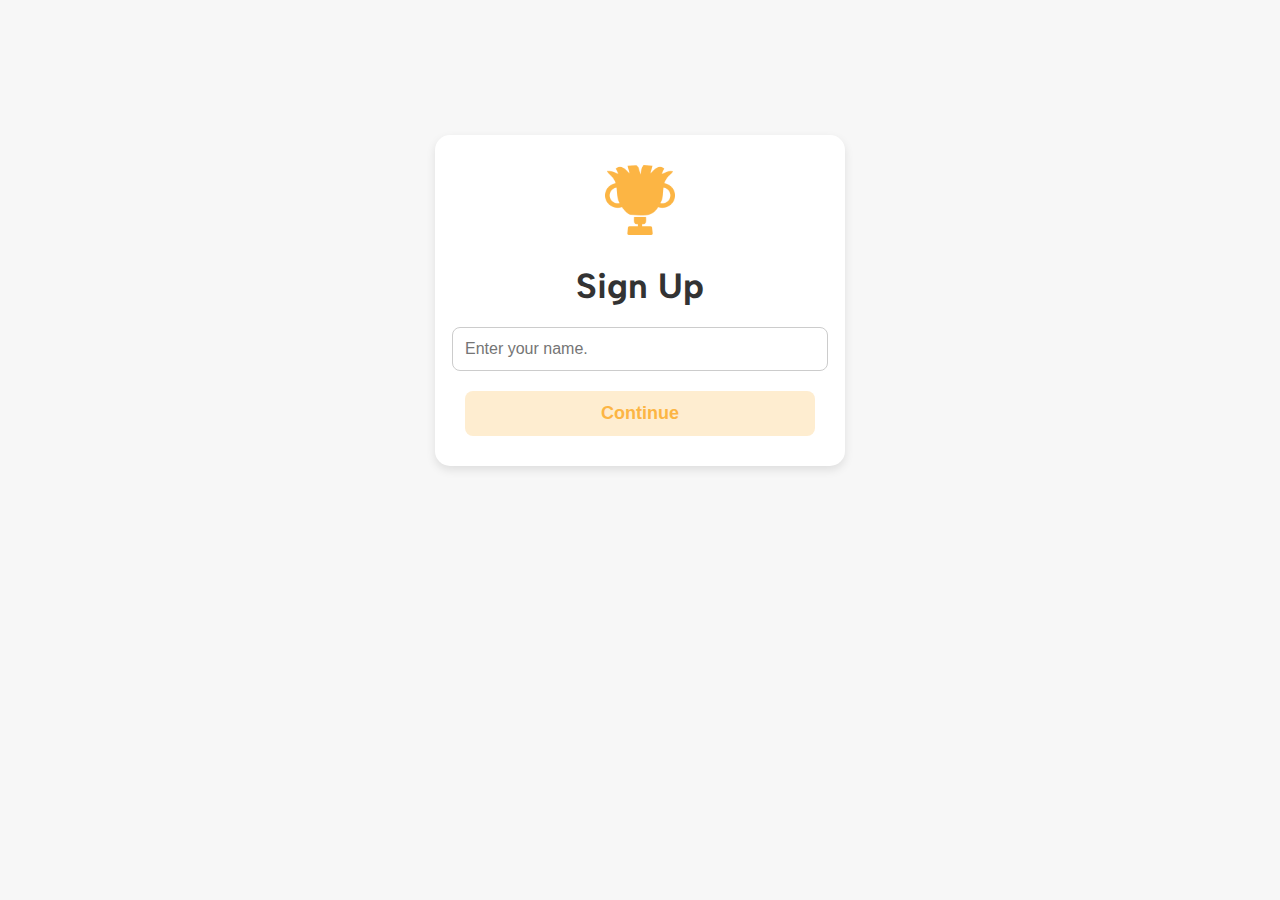
<file: index.html>
<!DOCTYPE html>
<html>
    <head>
        <title>Welcome to Chorenament!</title>
        <style>
            @font-face {
                font-family: 'Albert Sans Bold';
                src: url(AlbertSans-Bold.ttf) format('truetype');
            }

            body {
                display: flex;
                flex-direction: column;
                justify-content: flex-start; 
                align-items: center; 
                height: 100vh;
                margin: 0;
                background-color: #f7f7f7; 
            }

            h1 {
                font-size: 35px;
                font-family: 'Albert Sans Bold';
                margin: 10px 0;
                color: #333; 
            }

            .logo {
                width: 70px;
                margin-bottom: 20px; 
            }

            .content {
                display: flex;
                flex-direction: column;
                align-items: center;
                margin-top: 15vh; 
                background-color: #fff; 
                padding: 30px;
                border-radius: 15px; 
                box-shadow: 0 4px 10px rgba(0, 0, 0, 0.1); 
            }

            .input-box {
                width: 100%;
                padding: 12px;
                margin: 10px 0;
                border: 1px solid #ccc;
                border-radius: 8px; 
                font-size: 16px;
                outline: none; 
                transition: border-color 0.3s ease; 
            }

            .input-box:focus {
                border-color: #FCB544; 
            }

            .btn {
                padding: 12px 20px;
                font-size: 18px;
                font-family: sans-serif;
                border: none;
                border-radius: 8px;
                cursor: pointer;
                transition: 0.3s;
                width: 350px;
                text-align: center;
                margin-top: 10px; 
            }

            /* Let's go button */
            .btn-signup {
                background-color: #FEEDD0;
                color: #FCB544;
                font-weight: bold;
            }

            .btn-signup:hover {
                background-color: #FCB544;
                color: #fff;
            }

        </style>   
    </head>

    <body>
        <div class="content">
            <img src="logo.txt" alt="Chorenament Logo" class="logo">
            <h1>Sign Up</h1>

            <input type="text" class="input-box" placeholder="Enter your name.">

            <button class="btn btn-signup">Continue</button>
        </div>

        <script>
            function redirect() {
                window.location.href = "JoinTeam.html"; 
            }
        </script>

    </body>
</html>
</file>
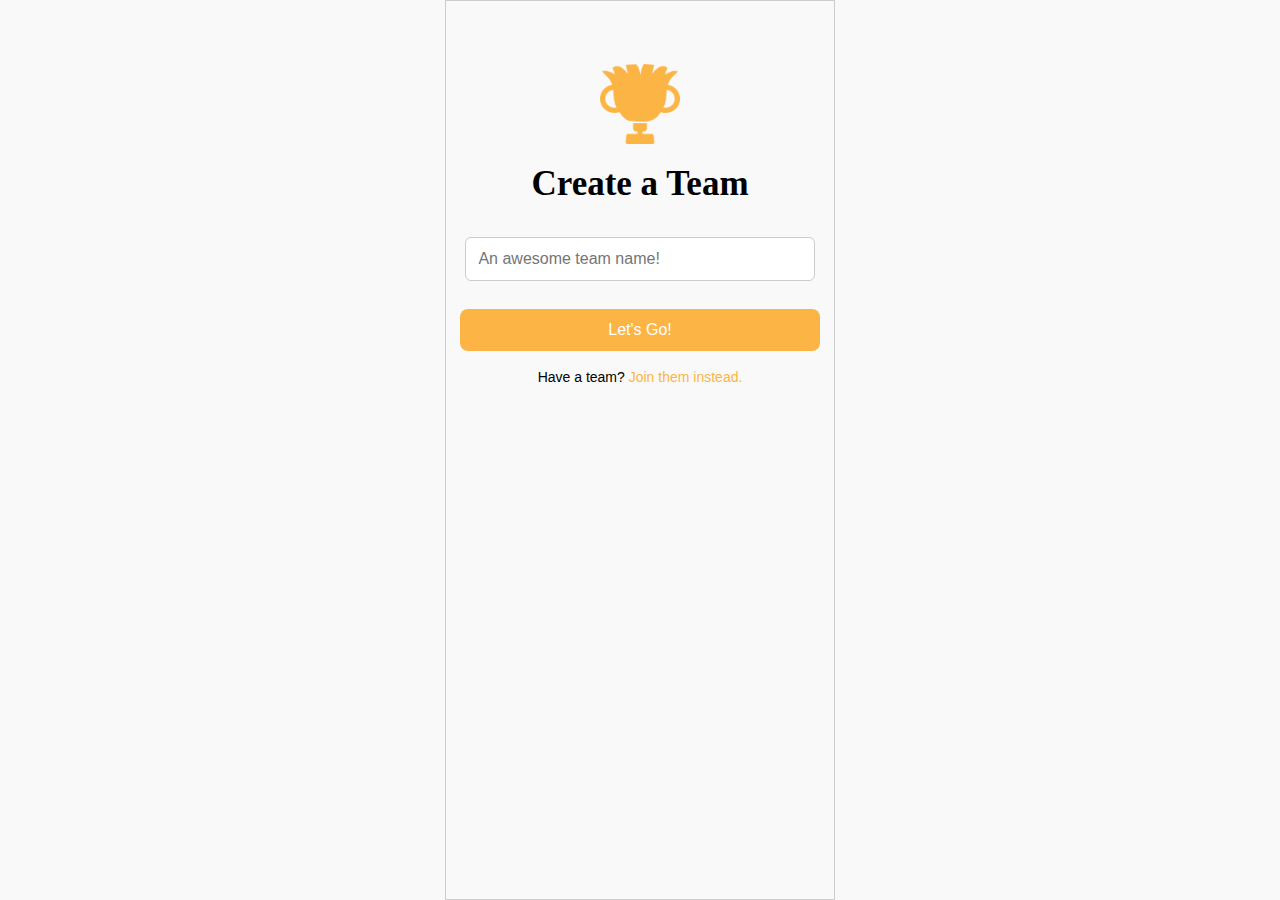
<file: CreateTeam.html>
<!DOCTYPE html>
<html lang="en">
<head>
  <meta charset="UTF-8" />
  <meta name="viewport" content="width=device-width, initial-scale=1.0"/>
  <title>Create a Team</title>
  <style>
    body {
      margin: 0;
      padding: 0;
      font-family: 'Segoe UI', sans-serif;
      background-color: #f9f9f9;
      max-width: 390px;
      margin: 0 auto;
      border: 1px solid #ccc;
      height: 100vh;
      box-sizing: border-box;
      display: flex;
      flex-direction: column;
      align-items: center;
    }

    .content {
      display: flex;
      flex-direction: column;
      align-items: center;
      margin-top: 7vh;
      width: 90%;
    }

    .logo {
      width: 80px;
      margin-bottom: 10px;
    }

    h1 {
      font-size: 35px;
      font-family: 'American Typewriter', serif;
      margin: 10px 0 25px 0;
      text-align: center;
    }

    .input-box {
      width: 100%;
      padding: 12px;
      margin: 8px 0;
      border: 1px solid #ccc;
      border-radius: 6px;
      font-size: 16px;
      box-sizing: border-box;
    }

    .btn {
      padding: 12px 20px;
      font-size: 16px;
      font-family: sans-serif;
      border: none;
      border-radius: 8px;
      cursor: pointer;
      transition: 0.3s ease;
      width: 100%;
      max-width: 320px;
      text-align: center;
      margin-top: 20px;
      display: inline-block;
      text-decoration: none;
    }

    .btn-letsgo {
      background-color: #FCB544;
      color: white;
    }

    .bottom-text {
      margin-top: 18px;
      font-family: sans-serif;
      font-size: 14px;
      text-align: center;
    }

    .bottom-text a {
      color: #FCB544;
      text-decoration: none;
    }
  </style>
</head>
<body>

  <div class="content">
    <img src="logo.txt" alt="Chorenament Logo" class="logo">
    <h1>Create a Team</h1>

    <input type="text" class="input-box" placeholder="An awesome team name!">

    <a href="LoadPage.html" class="btn btn-letsgo">Let's Go!</a>

    <p class="bottom-text">
      Have a team?
      <a href="JoinTeam.html">Join them instead.</a>
    </p>
  </div>

</body>
</html>
</file>
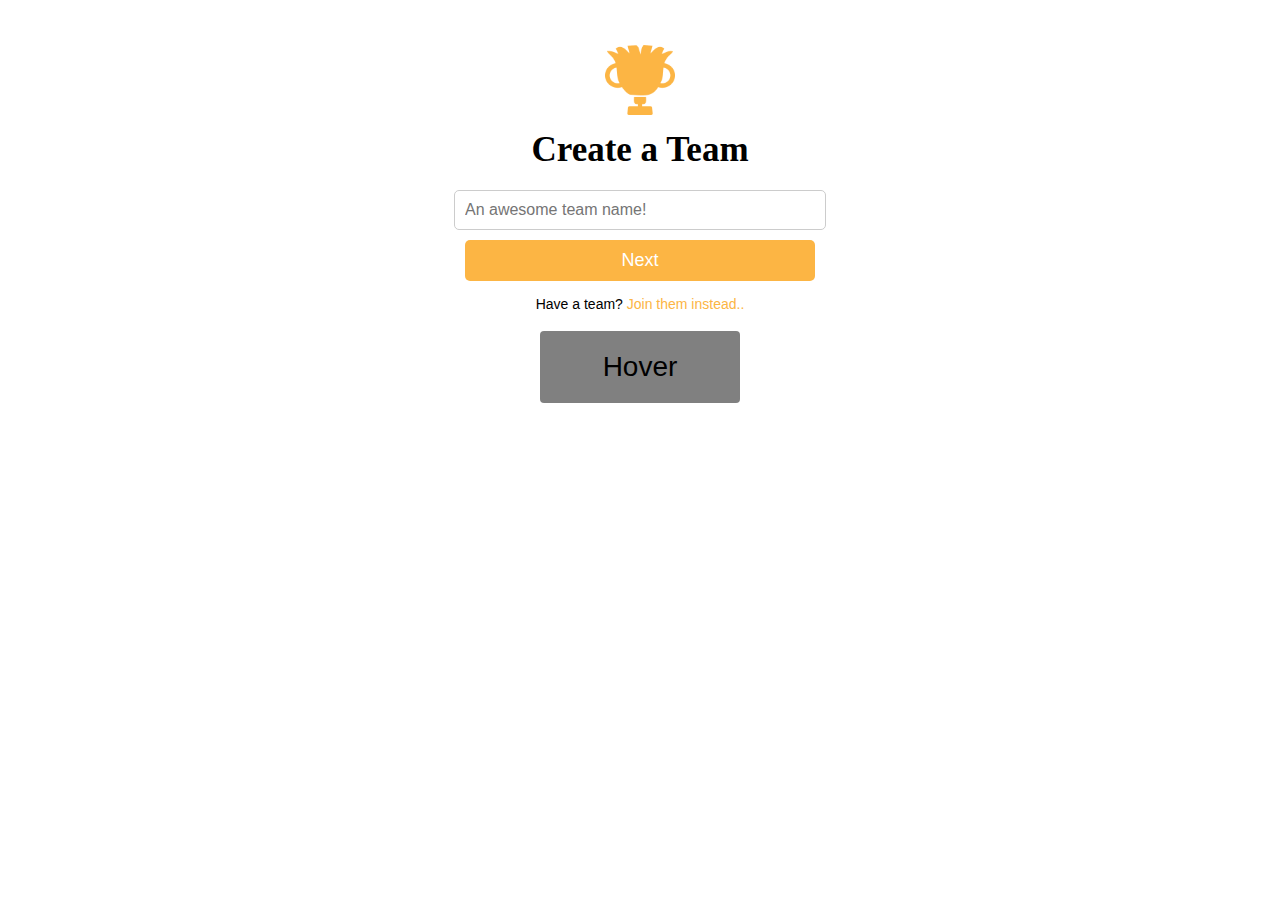
<file: Invite.html>
<!DOCTYPE html>
<html>
    <head>
        <title>Log In to Chorenament</title>
        <style>

            body {
                display: flex;
                flex-direction: column;
                justify-content: flex-start; /*aligns content towards the top*/
                align-items: center; /* centers content horizontally */
                height: 100vh;
                margin: 0;
            }

            h1 {
                font-size: 35px;
                font-family: 'American Typewriter', serif;
                margin: 10px 0;
            }

            .logo {
                width: 70px;
                margin-bottom: 5px;
            }

            .content {
                display: flex;
                flex-direction: column;
                align-items: center;
                margin-top: 5vh; /* pushes content down one-third from the top of the page */
            }


            /*button styles*/
            .btn {
                padding: 10px 20px;
                font-size: 18px;
                font-family: sans-serif;
                border: none;
                border-radius: 5px;
                cursor: pointer;
                transition: 0.3s;
                width: 350px; /*buttons are the same width*/
                text-align: center;
            }

            /* Log In button */
            .btn-letsgo {
                background-color: #FCB544;
                color: white;
            }

            .input-box {
                width: 100%;
                padding: 10px;
                margin: 10px 0;
                border: 1px solid #ccc;
                border-radius: 5px;
                font-size: 16px;
            }

            .button {
                display: inline-block;
                border-radius: 4px;
                background-color: gray;
                border: none;
                color: black;
                text-align: center;
                font-size: 28px;
                padding: 20px;
                width: 200px;
                transition: all 0.5s;
                cursor: pointer;
                margin: 5px;
            }

            .button span {
                cursor: pointer;
                display: inline-block;
                position: relative;
                transition: 0.5s;
            }

            .button span:after {
                content: '\00bb';
                position: absolute;
                opacity: 0;
                top: 0;
                right: -20px;
                transition: 0.5s;
            }

            .button:hover span {
                padding-right: 25px;
            }

            .button:hover span:after {
                opacity: 1;
                right: 0;
            }


        </style>   
    </head>

    <body>
        
        <div class="content">
            <img src="logo.txt" alt = "Chorenament Logo" class="logo"> <!--Can't download other logos, using this one as placeholder-->
            <h1>Create a Team</h1>

            <input type="text" class="input-box" placeholder="An awesome team name!"></inputtype>

            <button class="btn btn-letsgo">Next</button> <!--Should link to invite options page-->

            <p style="margin-top: 15px; font-family: sans-serif; font-size: 14px;">
                Have a team?
                <a href="#" style="color: #FCB544; text-decoration: none;">Join them instead..</a> <!--'#' is just a placeholder for the page it will link to--> 
            </p>

            <button class="button" style="vertical-align:middle"><span>Hover </span></button>

        </div>
        
    </body>


</html>
</file>
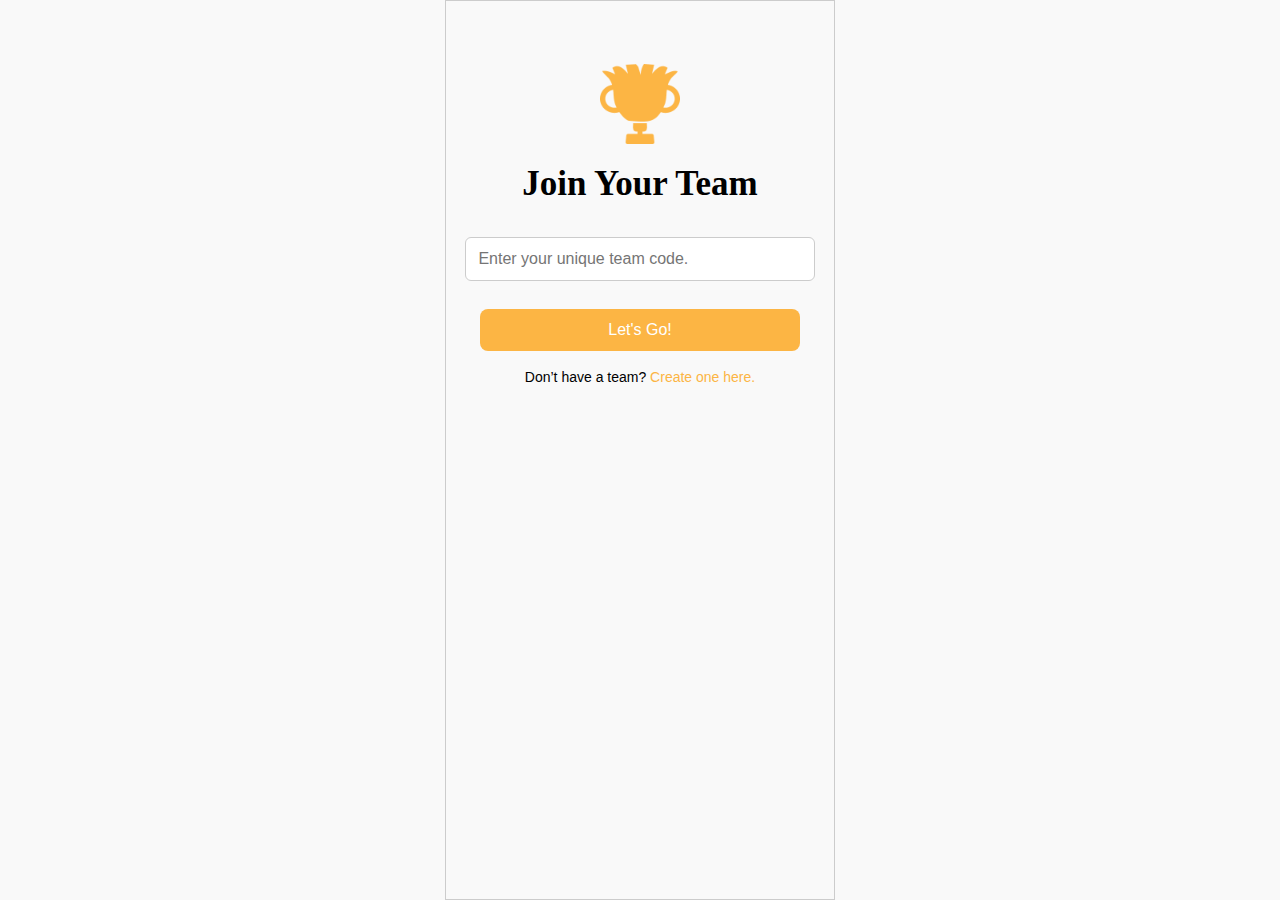
<file: JoinTeam.html>
<!DOCTYPE html>
<html lang="en">
<head>
  <meta charset="UTF-8" />
  <meta name="viewport" content="width=device-width, initial-scale=1.0"/>
  <title>Join Your Team</title>
  <style>
    body {
      margin: 0;
      padding: 0;
      font-family: 'Segoe UI', sans-serif;
      background-color: #f9f9f9;
      max-width: 390px;
      margin: 0 auto;
      border: 1px solid #ccc;
      height: 100vh;
      box-sizing: border-box;
      display: flex;
      flex-direction: column;
      align-items: center;
    }

    .content {
      display: flex;
      flex-direction: column;
      align-items: center;
      margin-top: 7vh;
      width: 90%;
    }

    .logo {
      width: 80px;
      margin-bottom: 10px;
    }

    h1 {
      font-size: 35px;
      font-family: 'American Typewriter', serif;
      margin: 10px 0 25px 0;
      text-align: center;
    }

    .input-box {
      width: 100%;
      padding: 12px;
      margin: 8px 0;
      border: 1px solid #ccc;
      border-radius: 6px;
      font-size: 16px;
      box-sizing: border-box;
    }

    .btn {
      padding: 12px 20px;
      font-size: 16px;
      font-family: sans-serif;
      border: none;
      border-radius: 8px;
      cursor: pointer;
      transition: 0.3s ease;
      width: 100%;
      max-width: 320px;
      text-align: center;
      margin-top: 20px;
    }

    .btn-letsgo {
      background-color: #FCB544;
      color: white;
    }

    .bottom-text {
      margin-top: 18px;
      font-family: sans-serif;
      font-size: 14px;
      text-align: center;
    }

    .bottom-text a {
      color: #FCB544;
      text-decoration: none;
    }
  </style>
</head>
<body>

  <div class="content">
    <img src="logo.txt" alt="Chorenament Logo" class="logo">
    <h1>Join Your Team</h1>

    <input type="text" class="input-box" placeholder="Enter your unique team code.">

    <button class="btn btn-letsgo">Let's Go!</button>

    <p class="bottom-text">
      Don’t have a team?
      <a href="CreateTeam.html">Create one here.</a>
    </p>
  </div>

</body>
</html>
</file>
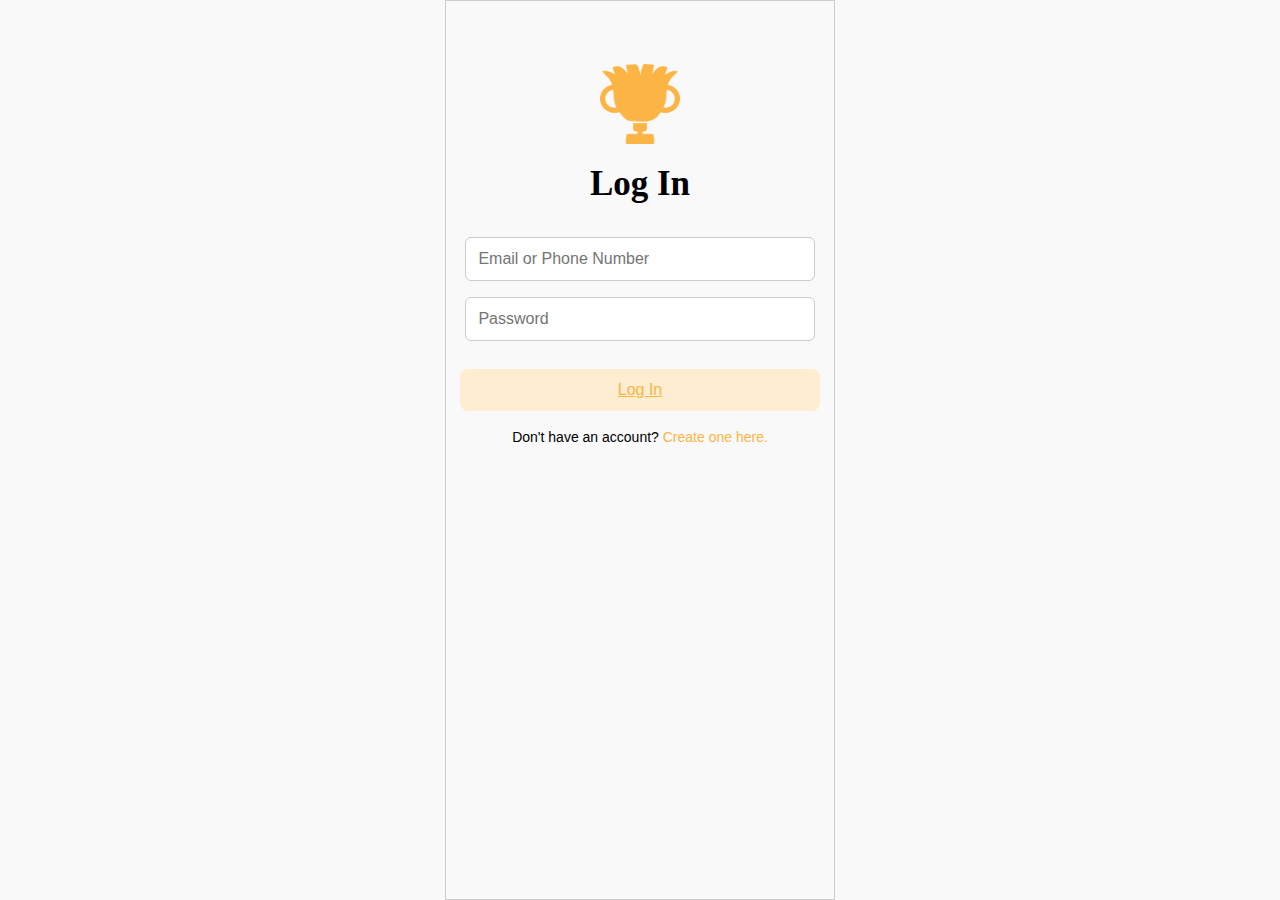
<file: LogIn.html>
<!DOCTYPE html>
<html lang="en">
<head>
  <meta charset="UTF-8" />
  <meta name="viewport" content="width=device-width, initial-scale=1.0"/>
  <title>Log In to Chorenament</title>
  <style>
    body {
      margin: 0;
      padding: 0;
      font-family: 'Segoe UI', sans-serif;
      background-color: #f9f9f9;
      max-width: 390px;
      margin: 0 auto;
      border: 1px solid #ccc;
      height: 100vh;
      box-sizing: border-box;
      display: flex;
      flex-direction: column;
      align-items: center;
    }

    .content {
      display: flex;
      flex-direction: column;
      align-items: center;
      margin-top: 7vh;
      width: 90%;
    }

    .logo {
      width: 80px;
      margin-bottom: 10px;
    }

    h1 {
      font-size: 35px;
      font-family: 'American Typewriter', serif;
      margin: 10px 0 25px 0;
      text-align: center;
    }

    .input-box {
      width: 100%;
      padding: 12px;
      margin: 8px 0;
      border: 1px solid #ccc;
      border-radius: 6px;
      font-size: 16px;
      box-sizing: border-box;
    }

    .btn {
      padding: 12px 20px;
      font-size: 16px;
      font-family: sans-serif;
      border: none;
      border-radius: 8px;
      cursor: pointer;
      transition: 0.3s ease;
      width: 100%;
      max-width: 320px;
      text-align: center;
      margin-top: 20px;
    }

    .btn-login {
      background-color: #FEEDD0;
      color: #FCB544;
    }

    .bottom-text {
      margin-top: 18px;
      font-family: sans-serif;
      font-size: 14px;
      text-align: center;
    }

    .bottom-text a {
      color: #FCB544;
      text-decoration: none;
    }
  </style>
</head>
<body>

  <div class="content">
    <img src="logo.txt" alt="Chorenament Logo" class="logo">
    <h1>Log In</h1>

    <input type="text" id="email" class="input-box" placeholder="Email or Phone Number">
    <input type="password" id="password" class="input-box" placeholder="Password">

    <a href="JoinTeam.html" id="login-btn" class="btn btn-login">Log In</a>

    <p class="bottom-text">
      Don't have an account?
      <a href="JoinTeam.html">Create one here.</a>
    </p>
  </div>

</body>
</html>
</file>
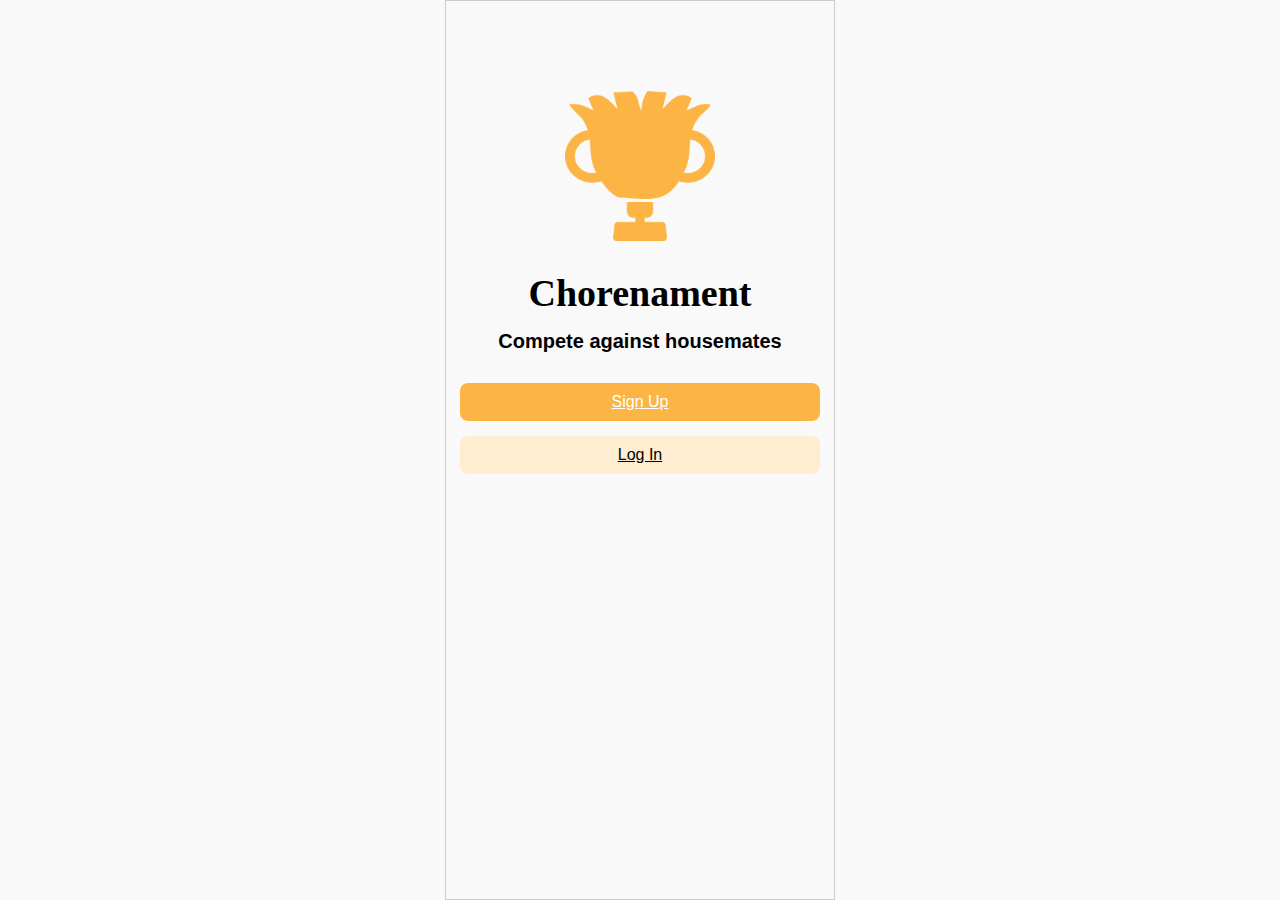
<file: SignInLogIn.html>
<!DOCTYPE html>
<html lang="en">
<head>
  <meta charset="UTF-8" />
  <meta name="viewport" content="width=device-width, initial-scale=1.0"/>
  <title>Welcome to Chorenament</title>
  <style>
    body {
      margin: 0;
      padding: 0;
      font-family: 'Segoe UI', sans-serif;
      background-color: #f9f9f9;
      max-width: 390px;
      margin: 0 auto;
      border: 1px solid #ccc;
      height: 100vh;
      box-sizing: border-box;
      display: flex;
      flex-direction: column;
      align-items: center;
    }

    .content {
      display: flex;
      flex-direction: column;
      align-items: center;
      margin-top: 10vh;
      width: 90%;
    }

    .logo {
      width: 150px;
      margin-bottom: 20px;
    }

    h1 {
      font-size: 38px;
      font-family: 'American Typewriter', serif;
      margin: 10px 0;
      text-align: center;
    }

    h2 {
      font-size: 20px;
      font-family: sans-serif;
      margin: 5px 0;
      text-align: center;
    }

    .button-container {
      display: flex;
      flex-direction: column;
      align-items: center;
      gap: 15px;
      margin-top: 25px;
      width: 100%;
    }

    .btn {
      padding: 10px 20px;
      font-size: 16px;
      font-family: sans-serif;
      border: none;
      border-radius: 8px;
      cursor: pointer;
      transition: 0.3s ease;
      width: 100%;
      max-width: 320px;
      text-align: center;
    }

    .btn-signup {
      background-color: #FCB544;
      color: white;
    }

    .btn-login {
      background-color: #FEEDD0;
      color: black;
    }

  </style>
</head>
<body>

  <div class="content">
    <img src="logo.txt" alt="Chorenament Logo" class="logo">
    <h1>Chorenament</h1>
    <h2>Compete against housemates</h2>

    <div class="button-container">
      <a href="SignUp.html" class="btn btn-signup">Sign Up</a>
      <a href="LogIn.html" class="btn btn-login">Log In</a>
    </div>
  </div>

</body>
</html>
</file>
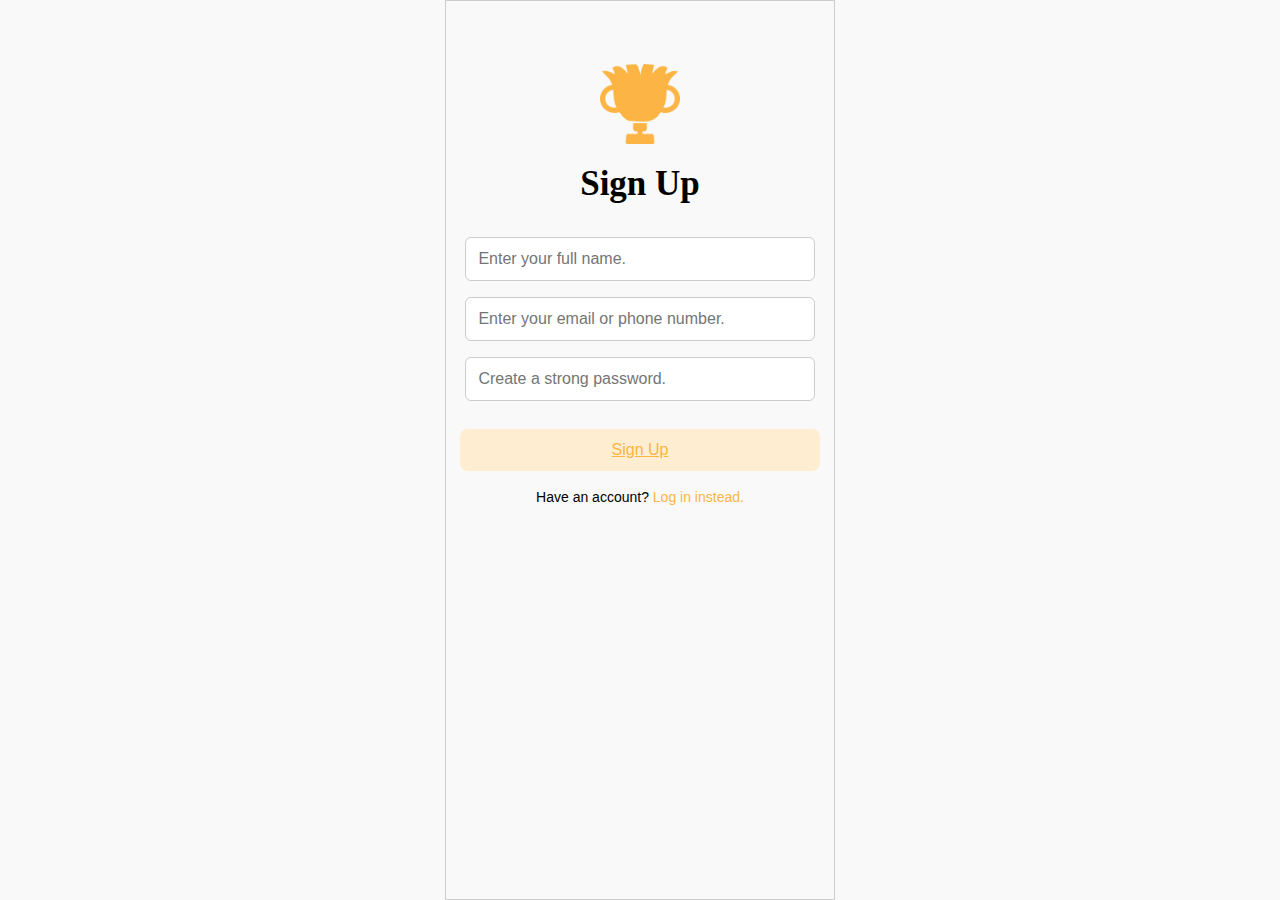
<file: SignUp.html>
<!DOCTYPE html>
<html lang="en">
<head>
  <meta charset="UTF-8" />
  <meta name="viewport" content="width=device-width, initial-scale=1.0"/>
  <title>Sign Up</title>
  <style>
    body {
      margin: 0;
      padding: 0;
      font-family: 'Segoe UI', sans-serif;
      background-color: #f9f9f9;
      max-width: 390px;
      margin: 0 auto;
      border: 1px solid #ccc;
      height: 100vh;
      box-sizing: border-box;
      display: flex;
      flex-direction: column;
      align-items: center;
    }

    .content {
      display: flex;
      flex-direction: column;
      align-items: center;
      margin-top: 7vh;
      width: 90%;
    }

    .logo {
      width: 80px;
      margin-bottom: 10px;
    }

    h1 {
      font-size: 35px;
      font-family: 'American Typewriter', serif;
      margin: 10px 0 25px 0;
      text-align: center;
    }

    .input-box {
      width: 100%;
      padding: 12px;
      margin: 8px 0;
      border: 1px solid #ccc;
      border-radius: 6px;
      font-size: 16px;
      box-sizing: border-box;
    }

    .btn {
      padding: 12px 20px;
      font-size: 16px;
      font-family: sans-serif;
      border: none;
      border-radius: 8px;
      cursor: pointer;
      transition: 0.3s ease;
      width: 100%;
      max-width: 320px;
      text-align: center;
      margin-top: 20px;
    }

    .btn-signup {
      background-color: #FEEDD0;
      color: #FCB544;
    }

    .bottom-text {
      margin-top: 18px;
      font-family: sans-serif;
      font-size: 14px;
      text-align: center;
    }

    .bottom-text a {
      color: #FCB544;
      text-decoration: none;
    }
  </style>
</head>
<body>

  <div class="content">
    <img src="logo.txt" alt="Chorenament Logo" class="logo">
    <h1>Sign Up</h1>

    <input type="text" id="name" class="input-box" placeholder="Enter your full name.">
    <input type="text" id="email" class="input-box" placeholder="Enter your email or phone number.">
    <input type="password" id="password" class="input-box" placeholder="Create a strong password.">

    <a href="JoinTeam.html" id="signup-btn" class="btn btn-signup">Sign Up</a>

    <p class="bottom-text">
      Have an account?
      <a href="LogIn.html">Log in instead.</a>
    </p>
  </div>

</body>
</html>
</file>
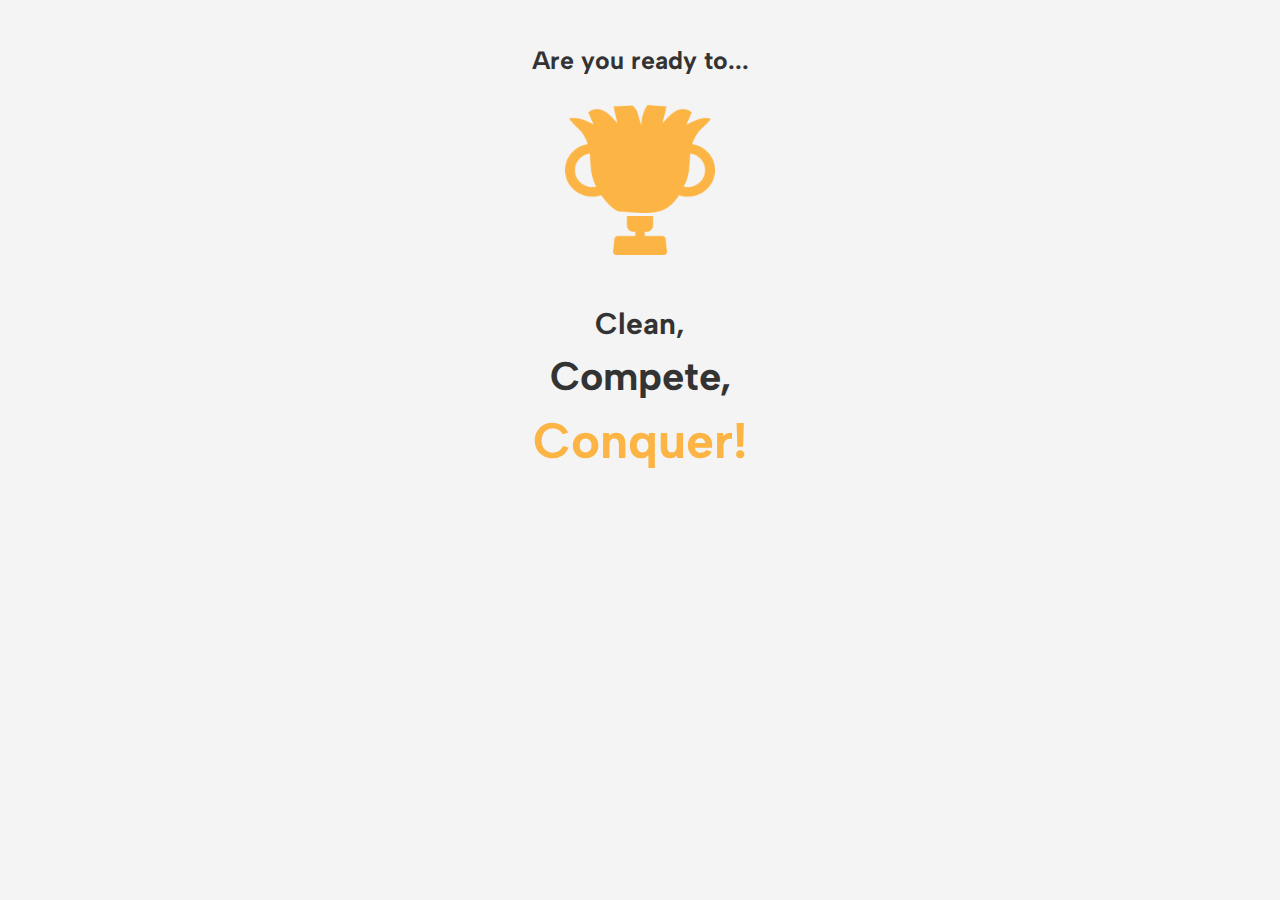
<file: Welcome.html>
<!DOCTYPE html>
<html lang="en">
<head>
    <meta charset="UTF-8">
    <meta name="viewport" content="width=device-width, initial-scale=1.0">
    <title>Transition Page</title>
    <style>
        @font-face {
            font-family: 'Albert Sans Bold';
            src: url(AlbertSans-Bold.ttf) format('truetype');
        }

        body {
            display: flex;
            flex-direction: column;
            justify-content: flex-start; 
            align-items: center; 
            height: 100vh;
            margin: 0;
            background-color: #f4f4f4; 
        }

        h1 {
            font-size: 50px;
            font-family: 'Albert Sans Bold';
            margin: 10px 0;
            color: #333; 
        }

        h2 {
            font-size: 25px;
            font-family: sans-serif;
            margin: 5px 0;
            color: #555; 
        }

        .logo {
            width: 150px;
            margin-bottom: 20px;
        }

        .content {
            display: flex;
            flex-direction: column;
            align-items: center;
            margin-top: 5vh; 
        }

        .button-container {
            display: flex;
            flex-direction: column; 
            align-items: center; 
            gap: 15px; 
            margin-top: 20px; 
        }

        .transition-text {
            font-family: 'Albert Sans Bold';
            text-align: center;
            margin: 20px 0;
            color: #333;
        }

        .transition-text .line {
            display: block;
            margin: 10px 0; 
        }

        .transition-text .line1 {
            font-size: 30px;
        }

        .transition-text .line2 {
            font-size: 40px; 
        }

        .transition-text .line3 {
            font-size: 50px; 
            font-weight: bold;
            color: #FCB544;
        }

        .ready-text {
            font-size: 25px;
            font-family: 'Albert Sans Bold';
            margin-bottom: 30px; 
            color: #333;
        }
    </style>
</head>
<body>
    <div class="content">
        <div class="ready-text">Are you ready to...</div>
        <img src="logo.txt" alt="Chorenament Logo" class="logo">
        <div class="transition-text">
            <span class="line line1">Clean,</span>
            <span class="line line2">Compete,</span>
            <span class="line line3">Conquer!</span>
        </div>
    </div>
</body>
</html>
</file>
